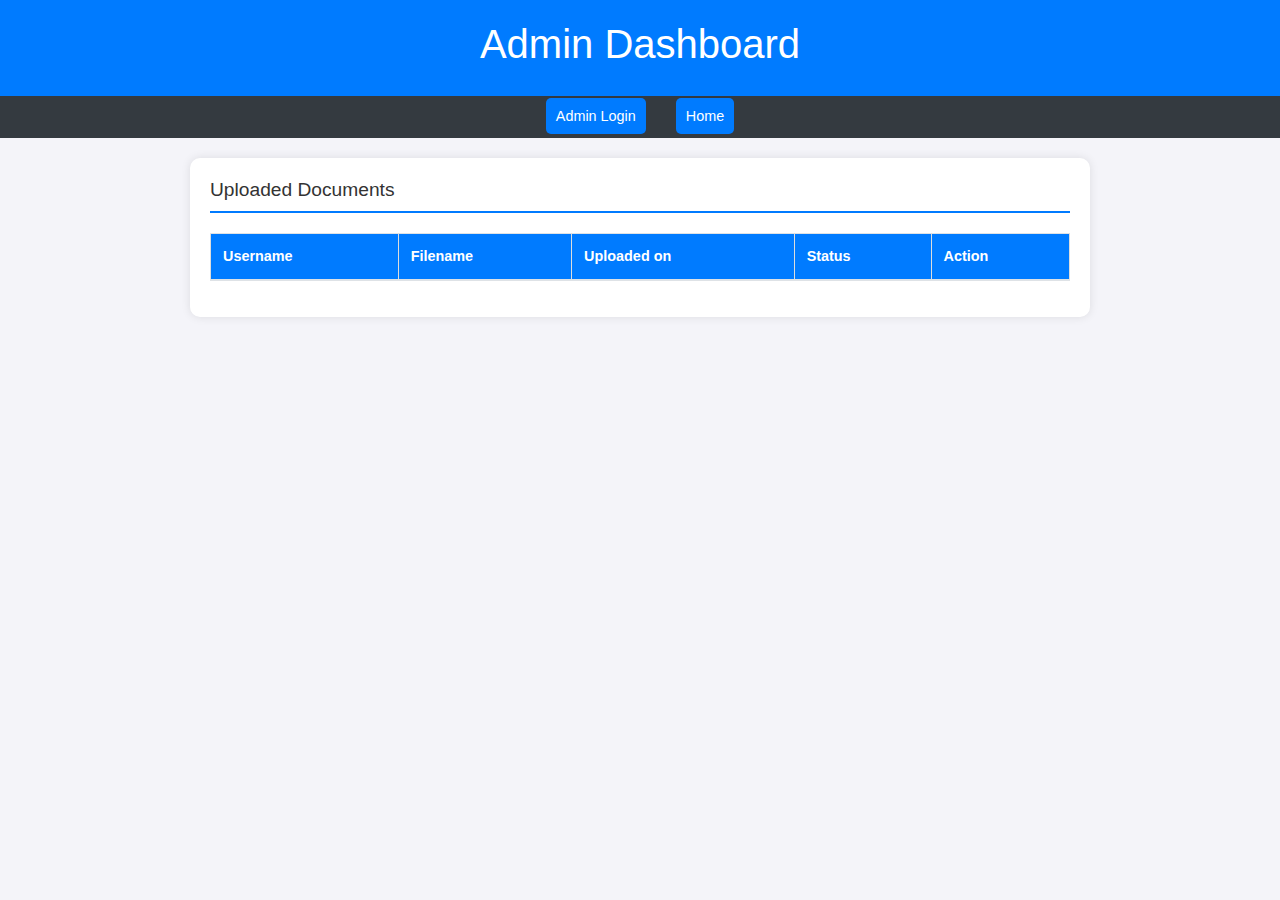
<file: admin_dashboard.html>
<?php
session_start();
if (!isset($_SESSION['role']) || $_SESSION['role'] != 'admin') {
    header("Location: ../admin_login.html");
    exit;
}
?>

<!DOCTYPE html>
<html lang="en">

<head>
    <meta charset="UTF-8">
    <meta name="viewport" content="width=device-width, initial-scale=1.0">
    <title>Admin Dashboard - PrintSmart</title>
    <link href="https://stackpath.bootstrapcdn.com/bootstrap/4.5.2/css/bootstrap.min.css" rel="stylesheet">
    <style>
        body {
            font-family: Arial, sans-serif;
            margin: 0;
            padding: 0;
            background-color: #f4f4f9;
            color: #333;
            font-size: 0.9rem;
        }

        header {
            background-color: #007bff;
            color: white;
            padding: 20px;
            text-align: center;
        }

        nav {
            background-color: #343a40;
            padding: 10px 0;
        }

        nav ul {
            list-style: none;
            margin: 0;
            padding: 0;
            display: flex;
            justify-content: center;
        }

        nav ul li {
            margin: 0 15px;
        }

        nav ul li a {
            color: white;
            text-decoration: none;
            padding: 8px 16px;
        }

        nav ul li a:hover {
            background-color: #495057;
            border-radius: 5px;
        }

        main.container {
            max-width: 900px;
            margin: 20px auto;
            padding: 20px;
            background-color: white;
            border-radius: 10px;
            box-shadow: 0 0 10px rgba(0, 0, 0, 0.1);
        }

        h2 {
            border-bottom: 2px solid #007bff;
            padding-bottom: 10px;
            font-size: 1.2rem;
        }

        #all-documents-list {
            margin-top: 20px;
        }

        table {
            width: 100%;
            margin-top: 20px;
            border-collapse: collapse;
        }

        table,
        th,
        td {
            border: 1px solid #ddd;
        }

        th,
        td {
            padding: 10px;
            text-align: left;
        }

        th {
            background-color: #007bff;
            color: white;
        }

        a.btn-primary {
            background-color: #007bff;
            color: white;
            border: none;
            padding: 10px;
            border-radius: 5px;
            text-decoration: none;
        }

        a.btn-primary:hover {
            background-color: #0056b3;
        }
    </style>
</head>

<body>
    <header>
        <h1>Admin Dashboard</h1>
    </header>

    <nav class="container-fluid">
        <ul>
            <li><a href="admin_login.html" class="btn-primary">Admin Login</a></li>
            <li><a href="index.html" class="btn-primary" target=_blank>Home</a></li>
        </ul>
    </nav>

    <main class="container">
        <section class="section">
            <h2>Uploaded Documents</h2>
            <div id="all-documents-list">
                <table class="table table-striped">
                    <thead>
                        <tr>
                            <th>Username</th>
                            <th>Filename</th>
                            <th>Uploaded on</th>
                            <th>Status</th>
                            <th>Action</th>
                        </tr>
                    </thead>
                    <tbody id="documents-tbody">
                        <!-- Dynamic rows will be populated here by admin_dashboard.js -->
                    </tbody>
                </table>
            </div>
        </section>
    </main>

    <script src="https://code.jquery.com/jquery-3.5.1.min.js"></script>
    <script src="https://cdn.jsdelivr.net/npm/@popperjs/core@2.5.4/dist/umd/popper.min.js"></script>
    <script src="https://stackpath.bootstrapcdn.com/bootstrap/4.5.2/js/bootstrap.min.js"></script>
    <script src="js/admin_dashboard.js"></script>
</body>

</html>
</file>
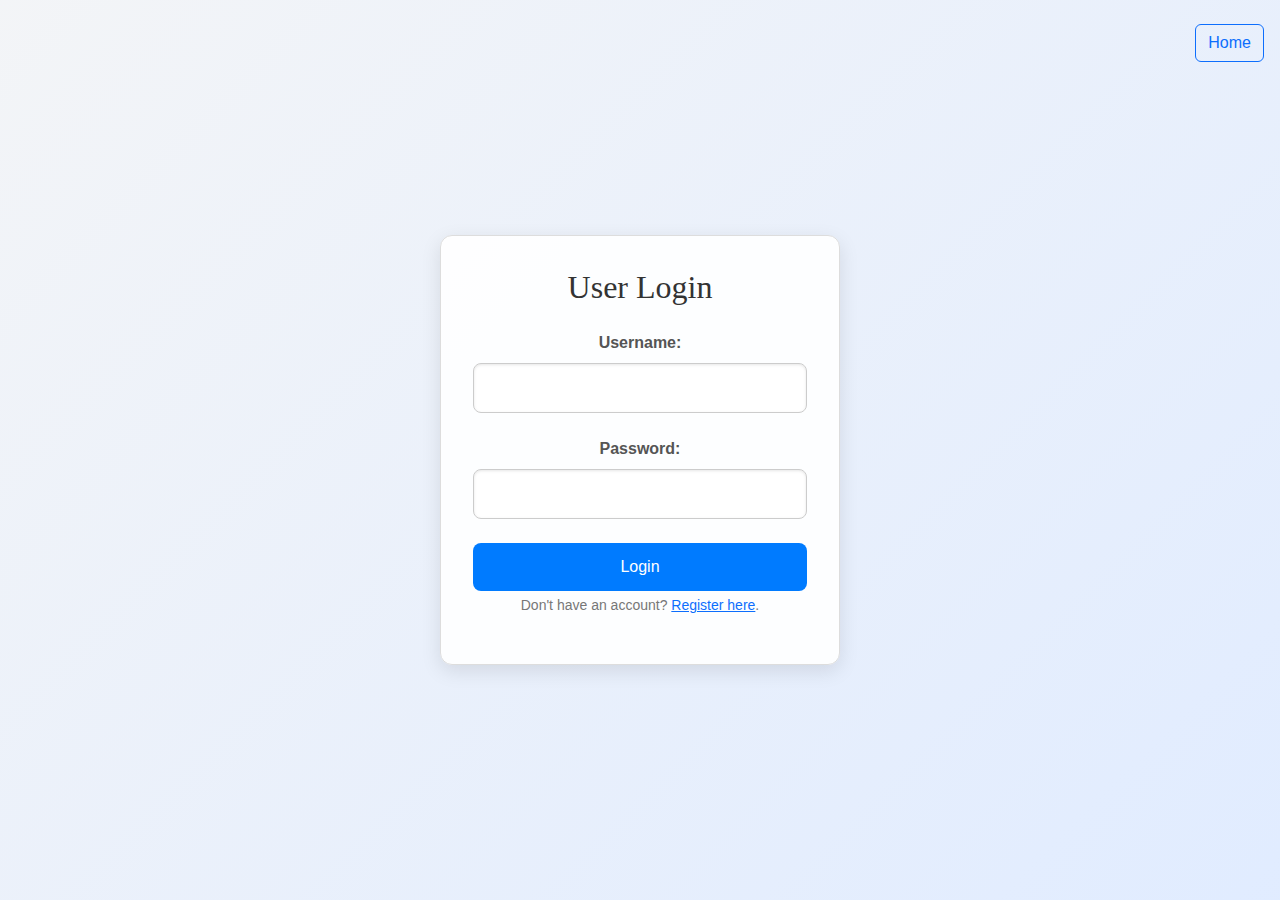
<file: login.html>
<!DOCTYPE html>
<html lang="en">

<head>
    <meta charset="UTF-8">
    <meta name="viewport" content="width=device-width, initial-scale=1.0">
    <title>Login - PrintSmart</title>
    <link rel="stylesheet" href="https://cdn.jsdelivr.net/npm/bootstrap@5.2.3/dist/css/bootstrap.min.css">
    <style>
        /* Login page styles */
        body {
            background: linear-gradient(135deg, rgba(240, 242, 245, 0.8), rgba(217, 231, 255, 0.8)), url('https://source.unsplash.com/random/1920x1080?office');
            background-size: cover;
            background-position: center;
            font-family: 'Arial', sans-serif;
            margin: 0;
            display: flex;
            justify-content: center;
            align-items: center;
            height: 100vh;
        }

        .container {
            background-color: rgba(255, 255, 255, 0.9);
            border-radius: 12px;
            box-shadow: 0 6px 20px rgba(0, 0, 0, 0.1);
            max-width: 400px;
            padding: 2rem;
            border: 1px solid #ddd;
            text-align: center;
        }

        h1 {
            margin-bottom: 1.5rem;
            color: #333;
            font-size: 2rem;
            font-family: 'Lobster', cursive;
        }

        .form-group {
            margin-bottom: 1.5rem;
        }

        label {
            display: block;
            margin-bottom: 0.5rem;
            font-weight: bold;
            color: #555;
        }

        input[type="text"],
        input[type="password"] {
            width: 100%;
            padding: 0.75rem 1rem;
            border: 1px solid #ccc;
            border-radius: 8px;
            font-size: 16px;
            box-shadow: inset 0 1px 3px rgba(0, 0, 0, 0.1);
        }

        input[type="text"]:focus,
        input[type="password"]:focus {
            border-color: #007BFF;
            box-shadow: 0 0 5px rgba(0, 123, 255, 0.5);
            outline: none;
        }

        button[type="submit"] {
            background-color: #007BFF;
            color: #fff;
            padding: 0.75rem 1.5rem;
            border: none;
            border-radius: 8px;
            cursor: pointer;
            font-size: 16px;
            transition: background-color 0.2s ease-in-out;
            width: 100%;
        }

        button[type="submit"]:hover {
            background-color: #0056b3;
        }

        .form-text {
            color: #777;
            font-size: 0.875rem;
        }

        .navbar {
            position: absolute;
            top: 0;
            right: 0;
            margin: 1rem;
        }
    </style>
</head>

<body>
    <nav class="navbar">
        <a class="btn btn-outline-primary" href="index.html">Home</a>
    </nav>
    <div class="container">
        <div class="login-form">
            <h1>User Login</h1>
            <form action="php/login.php" method="post">
                <div class="form-group">
                    <label for="username">Username:</label>
                    <input type="text" id="username" name="username" required>
                </div>
                <div class="form-group">
                    <label for="password">Password:</label>
                    <input type="password" id="password" name="password" required>
                </div>
                <button type="submit">Login</button>
                <p class="form-text">Don't have an account? <a href="register.html">Register here</a>.</p>
            </form>
        </div>
    </div>

    <script src="https://cdn.jsdelivr.net/npm/bootstrap@5.2.3/dist/js/bootstrap.bundle.min.js"></script>
</body>

</html>
</file>
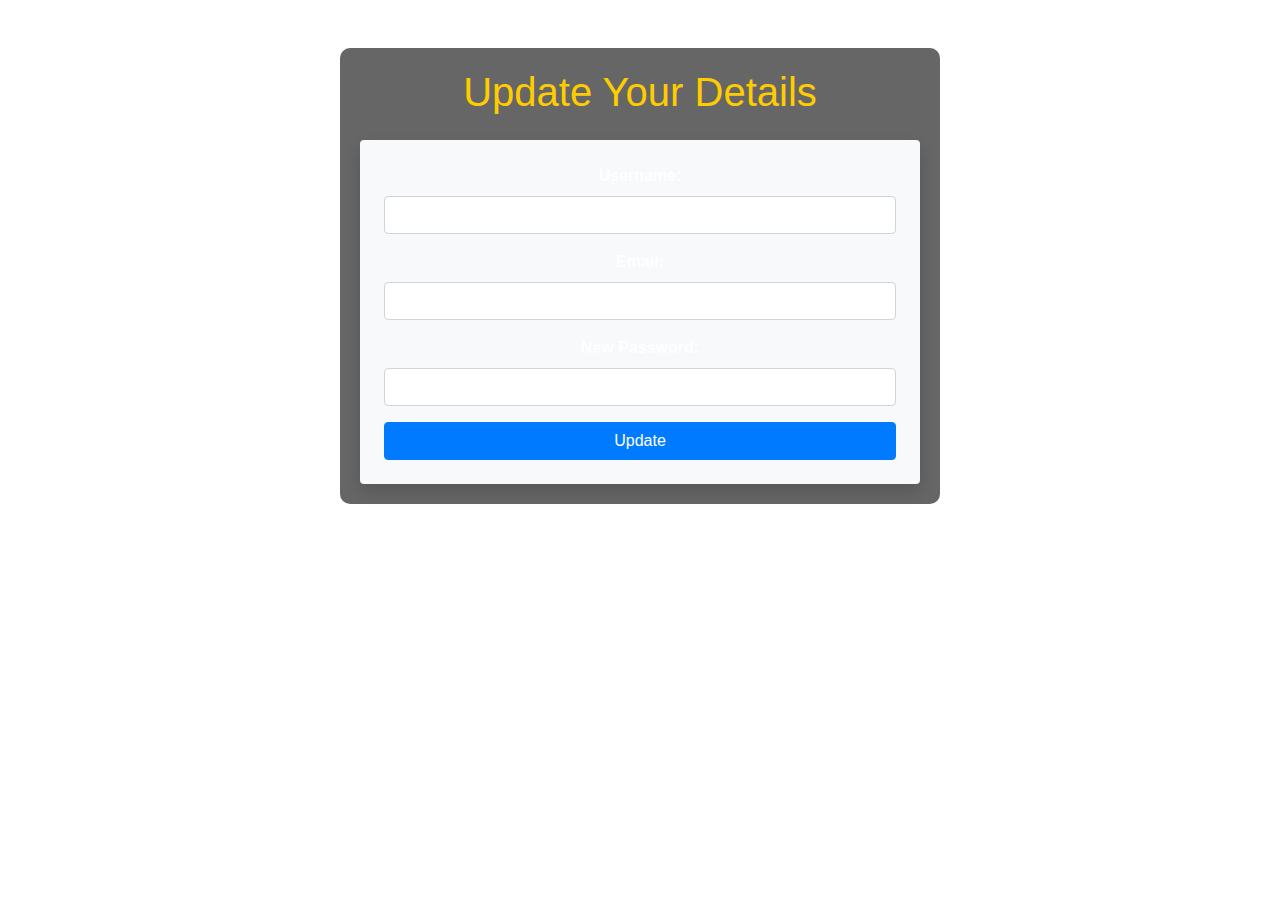
<file: update_details.html>
<!DOCTYPE html>
<html lang="en">

<head>
    <meta charset="UTF-8">
    <meta name="viewport" content="width=device-width, initial-scale=1.0">
    <title>Update Details - PrintSmart</title>
    <!-- Bootstrap CSS -->
    <link href="https://stackpath.bootstrapcdn.com/bootstrap/4.5.2/css/bootstrap.min.css" rel="stylesheet">
    <!-- Custom CSS -->
    <link rel="stylesheet" href="../css/styles.css">
    <style>
        body {
            background-image: url("https://img.freepik.com/free-vector/grunge-watercolor-background-using-pastel-colours_1048-6530.jpg?t=st=1717138126~exp=1717141726~hmac=a953a255e47e1f76668886e57394e66da68e1910910ecf39864f413a05fb0b44&w=740");
            background-repeat: no-repeat;
            background-position: center;
            background-size: cover;
        }
    </style>
</head>

<body>
    <div class="container mt-5">
        <h1 class="text-center mb-4">Update Your Details</h1>
        <form action="php/update_details.php" method="post" class="p-4 shadow rounded bg-light">
            <div class="form-group">
                <label for="username" class="font-weight-bold">Username:</label>
                <input type="text" id="username" name="username" class="form-control" required>
            </div>
            <div class="form-group">
                <label for="email" class="font-weight-bold">Email:</label>
                <input type="email" id="email" name="email" class="form-control" required>
            </div>
            <div class="form-group">
                <label for="password" class="font-weight-bold">New Password:</label>
                <input type="password" id="password" name="password" class="form-control">
            </div>
            <button type="submit" class="btn btn-primary btn-block mt-3">Update</button>
        </form>
    </div>

    <!-- Bootstrap JS and dependencies -->
    <script src="https://code.jquery.com/jquery-3.5.1.slim.min.js"></script>
    <script src="https://cdn.jsdelivr.net/npm/@popperjs/core@2.9.3/dist/umd/popper.min.js"></script>
    <script src="https://stackpath.bootstrapcdn.com/bootstrap/4.5.2/js/bootstrap.min.js"></script>
</body>

</html>
</file>
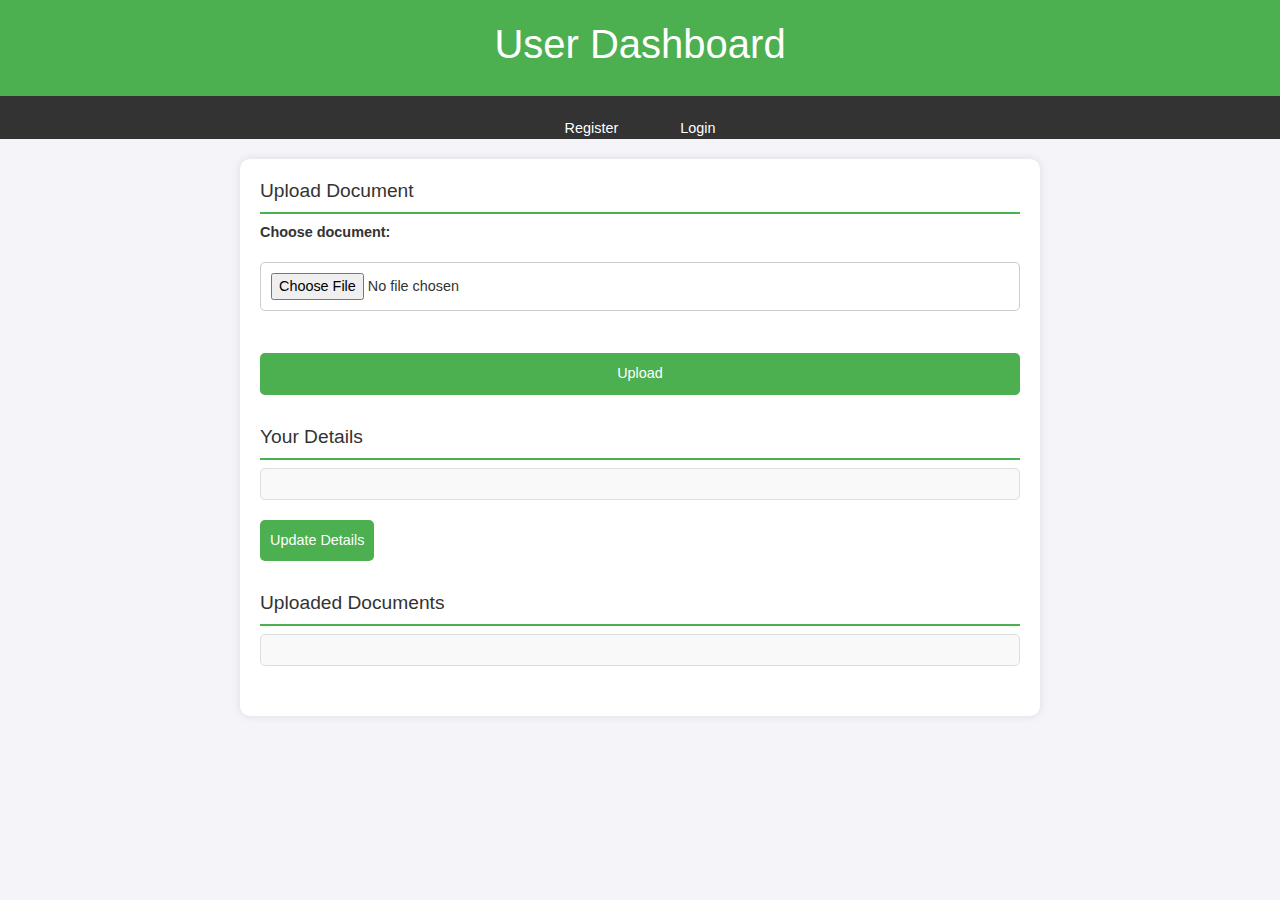
<file: user_dashboard.html>
<!DOCTYPE html>
<html lang="en">

<head>
    <meta charset="UTF-8">
    <meta name="viewport" content="width=device-width, initial-scale=1.0">
    <title>User Dashboard - PrintSmart</title>
    <link href="https://stackpath.bootstrapcdn.com/bootstrap/4.5.2/css/bootstrap.min.css" rel="stylesheet">
    <style>
        body {
            font-family: Arial, sans-serif;
            margin: 0;
            padding: 0;
            background-color: #f4f4f9;
            color: #333;
            font-size: 0.9rem;
        }

        header {
            background-color: #4CAF50;
            color: white;
            padding: 20px;
            text-align: center;
        }

        nav {
            background-color: #333;
        }

        nav ul {
            list-style: none;
            margin: 0;
            padding: 0;
            display: flex;
            justify-content: center;
        }

        nav ul li {
            margin: 0 15px;
        }

        nav ul li a {
            color: white;
            text-decoration: none;
            padding: 8px 16px;
        }

        nav ul li a:hover {
            background-color: #575757;
            border-radius: 5px;
        }

        main.container {
            max-width: 800px;
            margin: 20px auto;
            padding: 20px;
            background-color: white;
            border-radius: 10px;
            box-shadow: 0 0 10px rgba(0, 0, 0, 0.1);
        }

        h2 {
            border-bottom: 2px solid #4CAF50;
            padding-bottom: 10px;
            font-size: 1.2rem;
        }

        form {
            display: grid;
            gap: 10px;
        }

        form label {
            font-weight: bold;
        }

        form input[type="file"] {
            padding: 10px;
            border: 1px solid #ccc;
            border-radius: 5px;
        }

        form button {
            background-color: #4CAF50;
            color: white;
            border: none;
            padding: 10px;
            border-radius: 5px;
            cursor: pointer;
        }

        form button:hover {
            background-color: #45a049;
        }

        .section {
            margin-bottom: 30px;
        }

        #user-details,
        #documents-list {
            padding: 15px;
            background-color: #f9f9f9;
            border: 1px solid #ddd;
            border-radius: 5px;
        }

        #user-details {
            margin-bottom: 20px;
        }

        button {
            background-color: #4CAF50;
            color: white;
            border: none;
            padding: 10px;
            border-radius: 5px;
            cursor: pointer;
        }

        button:hover {
            background-color: #45a049;
        }
    </style>
</head>

<body>
    <header>
        <h1>User Dashboard</h1>
    </header>

    <nav class="container-fluid">
        <ul>
            <li><strong>PrintSmart</strong></li>
        </ul>
        <ul>
            <li><a href="register.html">Register</a></li>
            <li><a href="login.html">Login</a></li>
        </ul>
    </nav>

    <main class="container">
        <section class="section">
            <h2>Upload Document</h2>
            <form action="php/upload.php" method="post" enctype="multipart/form-data">
                <label for="document">Choose document:</label>
                <input type="file" id="document" name="document" required><br>
                <button type="submit">Upload</button>
            </form>
        </section>

        <section class="section">
            <h2>Your Details</h2>
            <div id="user-details"></div>
            <button onclick="location.href='update_details.html'">Update Details</button>
        </section>

        <section class="section">
            <h2>Uploaded Documents</h2>
            <div id="documents-list"></div>
        </section>
    </main>
    <script src="https://code.jquery.com/jquery-3.5.1.slim.min.js"></script>
    <script src="https://cdn.jsdelivr.net/npm/@popperjs/core@2.5.4/dist/umd/popper.min.js"></script>
    <script src="https://stackpath.bootstrapcdn.com/bootstrap/4.5.2/js/bootstrap.min.js"></script>
    <script src="js/user_dashboard.js"></script>
</body>

</html>
</file>
<file: css/styles.css>
body {
    font-family: Arial, sans-serif;
    margin: 0;
    padding: 0;
    background-image: url('https://source.unsplash.com/random/1600x900');
    /* Replace with the desired image URL */
    background-size: cover;
    background-position: center;
    background-attachment: fixed;
    color: #fff;
}

.container {
    padding: 20px;
    background-color: rgba(0, 0, 0, 0.6);
    /* Add a semi-transparent background */
    border-radius: 10px;
    max-width: 600px;
    margin: 100px auto;
    text-align: center;
}

h1 {
    color: #ffcc00;
    /* Gold color for the main heading */
    margin-bottom: 20px;
}

h2,
h3 {
    color: #ffcc00;
    /* Gold color for subheadings */
}

p {
    color: #e0e0e0;
    /* Light gray for paragraphs */
}

a {
    text-decoration: none;
    color: #007BFF;
}

a:hover {
    text-decoration: underline;
}

button {
    padding: 10px 20px;
    background-color: #007BFF;
    color: #fff;
    border: none;
    cursor: pointer;
}

button:hover {
    background-color: #0056b3;
}

nav .container-fluid ul:first-child {
    display: flex;
    justify-content: center;
    width: 100%;
}

nav .container-fluid ul:first-child li {
    font-size: 24px;
    /* Adjust the font size as needed */
    text-align: center;
}
</file>
